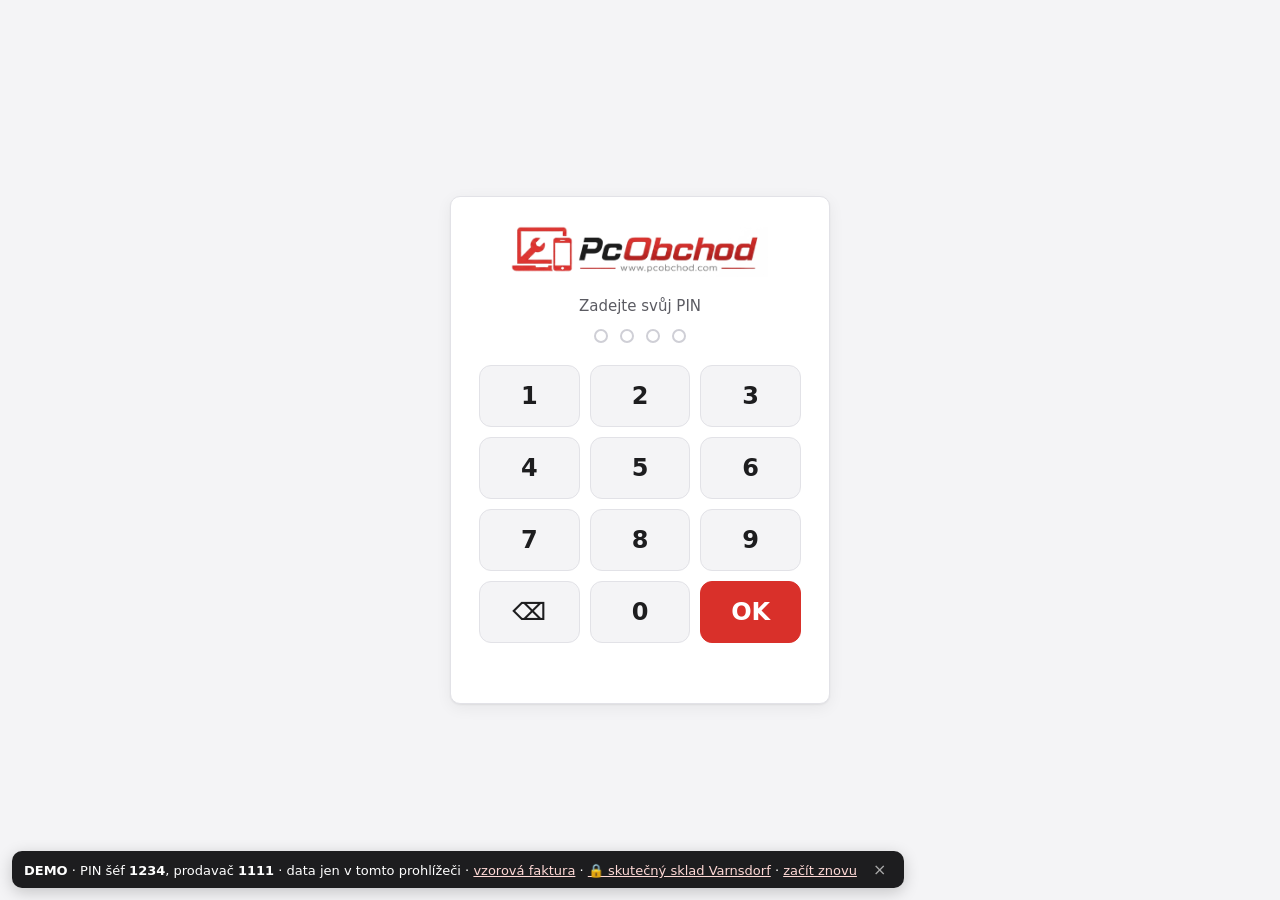
<file: docs/index.html>
<!doctype html>
<html lang="cs">
<head>
  <meta charset="utf-8">
  <meta name="viewport" content="width=device-width, initial-scale=1">
  <title>Pokladna PcObchod – demo</title>
  <link rel="icon" type="image/png" sizes="32x32" href="static/img/favicon-32.png">
  <link rel="apple-touch-icon" href="static/img/apple-touch-icon.png">
  <link rel="manifest" href="manifest.webmanifest">
  <meta name="theme-color" content="#d9302a">
  <link rel="stylesheet" href="static/styl.css">
</head>
<body>
  <div id="aplikace"></div>
  <div id="toasty"></div>
  <div id="tisk"></div>
  <script src="static/demo.js"></script>
  <script src="static/app.js"></script>
  <script src="static/faktury.js"></script>
  <script src="static/kasa.js"></script>
  <script src="static/servis.js"></script>
  <script src="static/stitky.js"></script>
</body>
</html>
</file>
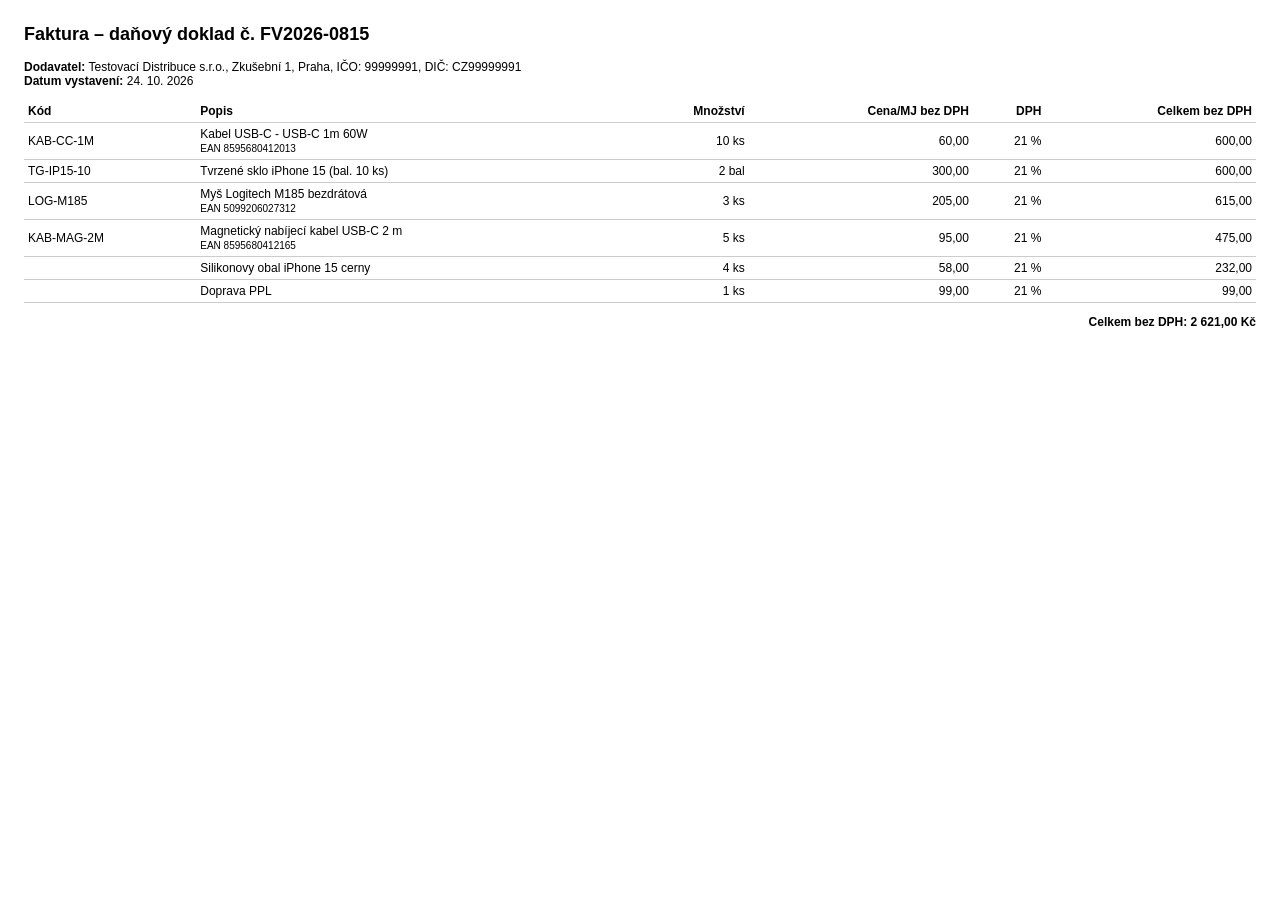
<file: _zdroje/vzorove_faktury/FV2026-0815.html>
<!doctype html><html><head><meta charset="utf-8"><style>
body{font-family:Arial,sans-serif;font-size:12px;margin:24px} table{width:100%;border-collapse:collapse}
td,th{border-bottom:1px solid #ccc;padding:4px;text-align:left} .r{text-align:right}</style></head><body>
<h2>Faktura – daňový doklad č. FV2026-0815</h2>
<p><b>Dodavatel:</b> Testovací Distribuce s.r.o., Zkušební 1, Praha, IČO: 99999991, DIČ: CZ99999991<br>
<b>Datum vystavení:</b> 24. 10. 2026</p>
<table><tr><th>Kód</th><th>Popis</th><th class=r>Množství</th><th class=r>Cena/MJ bez DPH</th><th class=r>DPH</th><th class=r>Celkem bez DPH</th></tr>
<tr><td>KAB-CC-1M</td><td>Kabel USB-C - USB-C 1m 60W<br><small>EAN 8595680412013</small></td><td class=r>10 ks</td><td class=r>60,00</td><td class=r>21 %</td><td class=r>600,00</td></tr><tr><td>TG-IP15-10</td><td>Tvrzené sklo iPhone 15 (bal. 10 ks)</td><td class=r>2 bal</td><td class=r>300,00</td><td class=r>21 %</td><td class=r>600,00</td></tr><tr><td>LOG-M185</td><td>Myš Logitech M185 bezdrátová<br><small>EAN 5099206027312</small></td><td class=r>3 ks</td><td class=r>205,00</td><td class=r>21 %</td><td class=r>615,00</td></tr><tr><td>KAB-MAG-2M</td><td>Magnetický nabíjecí kabel USB-C 2 m<br><small>EAN 8595680412165</small></td><td class=r>5 ks</td><td class=r>95,00</td><td class=r>21 %</td><td class=r>475,00</td></tr><tr><td></td><td>Silikonovy obal iPhone 15 cerny</td><td class=r>4 ks</td><td class=r>58,00</td><td class=r>21 %</td><td class=r>232,00</td></tr><tr><td></td><td>Doprava PPL</td><td class=r>1 ks</td><td class=r>99,00</td><td class=r>21 %</td><td class=r>99,00</td></tr></table><p class=r><b>Celkem bez DPH: 2 621,00 Kč</b></p></body></html>
</file>
<file: docs/static/styl.css>
:root {
  --brand: #d9302a;
  --brand-tmava: #b5221d;
  --brand-svetla: #fdecea;
  --text: #1d1d1f;
  --text-2: #5b5b62;
  --text-3: #8d8d95;
  --pozadi: #f4f4f6;
  --plocha: #ffffff;
  --linka: #e2e2e7;
  --linka-2: #cfcfd6;
  --ok: #1f8a4c;
  --ok-svetla: #e6f4ec;
  --varovani: #b86e00;
  --varovani-svetla: #fff3dc;
  --chyba: #c62828;
  --chyba-svetla: #fdeaea;
  --info: #2457c5;
  --info-svetla: #e8eefb;
  --stin: 0 1px 2px rgba(0,0,0,.06), 0 4px 16px rgba(0,0,0,.06);
  --r: 10px;
  --font: system-ui, -apple-system, "Segoe UI", Roboto, "Helvetica Neue", Arial, sans-serif;
  --mono: ui-monospace, "SF Mono", Menlo, Consolas, monospace;
}

* { box-sizing: border-box; }
html, body { margin: 0; height: 100%; }
body {
  font-family: var(--font); font-size: 15px; color: var(--text); background: var(--pozadi);
  -webkit-font-smoothing: antialiased;
}
button, input, select, textarea { font: inherit; color: inherit; }
.num { font-variant-numeric: tabular-nums; text-align: right; white-space: nowrap; }
.mono { font-family: var(--mono); font-size: 13px; }
.mut { color: var(--text-2); }
.mut2 { color: var(--text-3); font-size: 13px; }
.skryt { display: none !important; }

/* --- hlavička --- */
header.lista {
  position: sticky; top: 0; z-index: 20; display: flex; align-items: center; gap: 18px;
  height: 60px; padding: 0 16px; background: var(--plocha); border-bottom: 1px solid var(--linka);
}
header.lista .logo { height: 34px; width: auto; display: block; }
nav.menu { display: flex; gap: 4px; flex: 1; overflow-x: auto; }
nav.menu a {
  padding: 9px 14px; border-radius: 8px; color: var(--text-2); text-decoration: none; font-weight: 600;
  white-space: nowrap;
}
nav.menu a:hover { background: var(--pozadi); color: var(--text); }
nav.menu a.aktivni { background: var(--brand-svetla); color: var(--brand-tmava); }
.uzivatel { display: flex; align-items: center; gap: 10px; white-space: nowrap; }
.eet-ind {
  display: inline-flex; align-items: center; gap: 6px; padding: 5px 10px; border-radius: 999px;
  font-size: 13px; font-weight: 600; background: var(--pozadi); color: var(--text-2); cursor: default;
}
.eet-ind::before { content: ""; width: 8px; height: 8px; border-radius: 50%; background: currentColor; }
.eet-ind.ok { background: var(--ok-svetla); color: var(--ok); }
.eet-ind.ceka { background: var(--varovani-svetla); color: var(--varovani); }
.eet-ind.chyba { background: var(--chyba-svetla); color: var(--chyba); }
.rezim-test {
  font-size: 11px; font-weight: 700; letter-spacing: .04em; padding: 3px 7px; border-radius: 4px;
  background: var(--info-svetla); color: var(--info);
}

main { padding: 16px; max-width: 1500px; margin: 0 auto; }

/* --- prvky --- */
.btn {
  display: inline-flex; align-items: center; justify-content: center; gap: 6px; min-height: 40px;
  padding: 0 16px; border-radius: 8px; border: 1px solid var(--linka-2); background: var(--plocha);
  font-weight: 600; cursor: pointer; user-select: none; text-decoration: none; color: var(--text);
}
.btn:hover { background: var(--pozadi); }
.btn:disabled { opacity: .5; cursor: not-allowed; }
.btn.hl { background: var(--brand); border-color: var(--brand); color: #fff; }
.btn.hl:hover { background: var(--brand-tmava); }
.btn.ok { background: var(--ok); border-color: var(--ok); color: #fff; }
.btn.ok:hover { filter: brightness(.93); }
.btn.nebezp { color: var(--chyba); border-color: #efc4c4; }
.btn.nebezp:hover { background: var(--chyba-svetla); }
.btn.mala { min-height: 32px; padding: 0 10px; font-size: 13px; }
.btn.velka { min-height: 64px; font-size: 20px; border-radius: 12px; }
.btn.ikona { width: 36px; min-height: 36px; padding: 0; }

input[type=text], input[type=number], input[type=password], input[type=date], input[type=search], input[type=email], select, textarea {
  width: 100%; min-height: 40px; padding: 8px 11px; border: 1px solid var(--linka-2); border-radius: 8px;
  background: var(--plocha);
}
textarea { min-height: 70px; resize: vertical; }
input:focus, select:focus, textarea:focus { outline: 2px solid var(--brand); outline-offset: -1px; border-color: transparent; }
label.pole { display: flex; flex-direction: column; gap: 5px; font-size: 13px; font-weight: 600; color: var(--text-2); }
label.zatrh { display: flex; align-items: center; gap: 8px; font-weight: 500; }
label.zatrh input { width: 18px; height: 18px; }
.mrizka { display: grid; gap: 12px; grid-template-columns: repeat(auto-fill, minmax(190px, 1fr)); }
.mrizka .siroke { grid-column: 1 / -1; }
.radek { display: flex; gap: 10px; align-items: center; flex-wrap: wrap; }
.radek.mezera { justify-content: space-between; }
.vypln { flex: 1; }

.karta { background: var(--plocha); border: 1px solid var(--linka); border-radius: var(--r); box-shadow: var(--stin); }
.karta > .hlav { display: flex; align-items: center; justify-content: space-between; gap: 10px; padding: 14px 16px; border-bottom: 1px solid var(--linka); }
.karta > .hlav h2 { margin: 0; font-size: 17px; }
.karta > .telo { padding: 16px; }
h1.titul { font-size: 22px; margin: 4px 0 14px; }

table.tab { width: 100%; border-collapse: collapse; }
table.tab th {
  text-align: left; font-size: 12px; text-transform: uppercase; letter-spacing: .04em; color: var(--text-3);
  font-weight: 700; padding: 9px 10px; border-bottom: 1px solid var(--linka); background: #fafafb; position: sticky; top: 0;
}
table.tab td { padding: 9px 10px; border-bottom: 1px solid var(--linka); vertical-align: middle; }
table.tab tr.klik { cursor: pointer; }
.odkaz { cursor: pointer; }
.odkaz:hover { color: var(--brand-tmava); text-decoration: underline; }
.naseptavac .pol .btn.ikona { flex: none; }
table.tab tr.klik:hover td { background: #fafafb; }
table.tab th.num, table.tab td.num { text-align: right; }
.prazdno { padding: 36px 16px; text-align: center; color: var(--text-3); }

.stitek { display: inline-block; padding: 2px 8px; border-radius: 999px; font-size: 12px; font-weight: 700; white-space: nowrap; }
.stitek.ok { background: var(--ok-svetla); color: var(--ok); }
.stitek.ceka { background: var(--varovani-svetla); color: var(--varovani); }
.stitek.chyba { background: var(--chyba-svetla); color: var(--chyba); }
.stitek.sedy { background: var(--pozadi); color: var(--text-2); }
.stitek.info { background: var(--info-svetla); color: var(--info); }

/* --- prodej --- */
.prodej { display: grid; grid-template-columns: minmax(0, 1fr) 360px; gap: 16px; align-items: start; }
.sken-box { position: relative; }
input.sken {
  font-size: 22px; min-height: 58px !important; padding-left: 52px !important; border-radius: 12px !important;
  background: var(--plocha) url("data:image/svg+xml,%3Csvg xmlns='http://www.w3.org/2000/svg' width='26' height='26' viewBox='0 0 24 24' fill='none' stroke='%238d8d95' stroke-width='1.8'%3E%3Cpath d='M3 7V5a2 2 0 0 1 2-2h2M17 3h2a2 2 0 0 1 2 2v2M21 17v2a2 2 0 0 1-2 2h-2M7 21H5a2 2 0 0 1-2-2v-2M7 8v8M10 8v8M13 8v8M16 8v8'/%3E%3C/svg%3E") no-repeat 15px center;
}
.sken.vratka { outline: 3px solid var(--varovani) !important; }
.naseptavac {
  position: absolute; left: 0; right: 0; top: calc(100% + 4px); z-index: 15; max-height: 420px; overflow: auto;
  background: var(--plocha); border: 1px solid var(--linka-2); border-radius: 10px; box-shadow: var(--stin);
}
.naseptavac .pol { display: flex; gap: 12px; align-items: center; padding: 10px 14px; cursor: pointer; border-bottom: 1px solid var(--linka); }
.naseptavac .pol:last-child { border-bottom: 0; }
.naseptavac .pol.vybrana, .naseptavac .pol:hover { background: var(--brand-svetla); }
.naseptavac .pol .n { flex: 1; font-weight: 600; }
.kosik { margin-top: 12px; }
.kosik table.tab td { padding: 7px 10px; }
.kosik .nazev { font-weight: 600; }
.kosik tr.zaporna td { background: var(--varovani-svetla); }
.kosik tr.nova td { animation: blik 0.9s ease-out; }
@keyframes blik { from { background: #fff4c2; } to { background: transparent; } }
.mnoz { display: inline-flex; align-items: center; gap: 4px; }
.mnoz input { width: 64px; min-height: 34px; text-align: center; padding: 4px; }
.cena-klik { cursor: pointer; border-bottom: 1px dashed var(--linka-2); }
.cena-zmenena { color: var(--varovani); }
.souhrn { position: sticky; top: 76px; display: flex; flex-direction: column; gap: 12px; }
.souhrn .celkem-box { padding: 18px; }
.souhrn .celkem-label { color: var(--text-2); font-weight: 600; }
.souhrn .celkem { font-size: 42px; font-weight: 800; letter-spacing: -.02em; font-variant-numeric: tabular-nums; line-height: 1.1; }
.souhrn .sub { display: flex; justify-content: space-between; color: var(--text-2); font-size: 14px; margin-top: 6px; }
.platby { display: grid; grid-template-columns: 1fr 1fr; gap: 10px; }
.akce-mrizka { display: grid; grid-template-columns: 1fr 1fr; gap: 8px; }
.klavesa { font-size: 11px; font-weight: 700; opacity: .7; border: 1px solid currentColor; border-radius: 4px; padding: 0 4px; }

/* --- modální okna --- */
.zavoj { position: fixed; inset: 0; background: rgba(20,20,24,.45); z-index: 50; display: flex; align-items: flex-start; justify-content: center; padding: 6vh 16px; overflow: auto; }
.okno { background: var(--plocha); border-radius: 14px; width: 100%; max-width: 560px; box-shadow: 0 20px 60px rgba(0,0,0,.25); }
.okno.siroke { max-width: 880px; }
.okno > .hlav { display: flex; align-items: center; justify-content: space-between; padding: 16px 18px; border-bottom: 1px solid var(--linka); }
.okno > .hlav h2 { margin: 0; font-size: 18px; }
.okno > .telo { padding: 18px; }
.okno > .pata { display: flex; justify-content: flex-end; gap: 10px; padding: 14px 18px; border-top: 1px solid var(--linka); background: #fafafb; border-radius: 0 0 14px 14px; }
.zavrit { border: 0; background: transparent; font-size: 24px; line-height: 1; cursor: pointer; color: var(--text-3); width: 36px; height: 36px; border-radius: 8px; }
.zavrit:hover { background: var(--pozadi); }
.velke-cislo { font-size: 46px; font-weight: 800; text-align: center; font-variant-numeric: tabular-nums; margin: 6px 0; }
.rychle { display: grid; grid-template-columns: repeat(4, 1fr); gap: 8px; margin-top: 10px; }
.vraceni { margin-top: 14px; padding: 14px; border-radius: 10px; background: var(--ok-svetla); color: var(--ok); text-align: center; font-weight: 700; font-size: 22px; }
.vraceni.malo { background: var(--chyba-svetla); color: var(--chyba); }

/* --- přihlášení --- */
.prihlaseni { min-height: 100vh; display: flex; align-items: center; justify-content: center; padding: 20px; }
.prihlaseni .karta { width: 100%; max-width: 380px; padding: 28px; text-align: center; }
.prihlaseni .logo { width: 260px; max-width: 100%; margin: 0 auto 18px; display: block; }
.pin-tecky { display: flex; justify-content: center; gap: 12px; margin: 14px 0 18px; height: 18px; }
.pin-tecky span { width: 14px; height: 14px; border-radius: 50%; border: 2px solid var(--linka-2); }
.pin-tecky span.plna { background: var(--brand); border-color: var(--brand); }
.klavesnice { display: grid; grid-template-columns: repeat(3, 1fr); gap: 10px; }
.klavesnice button { height: 62px; font-size: 24px; font-weight: 700; border-radius: 12px; border: 1px solid var(--linka); background: var(--pozadi); cursor: pointer; }
.klavesnice button:hover { background: var(--linka); }
.chyba-text { color: var(--chyba); font-weight: 600; min-height: 22px; margin-top: 10px; }

/* --- toast --- */
#toasty { position: fixed; right: 16px; bottom: 16px; z-index: 80; display: flex; flex-direction: column; gap: 8px; }
.toast { padding: 12px 16px; border-radius: 10px; background: #26262b; color: #fff; box-shadow: var(--stin); max-width: 420px; font-weight: 500; animation: vjezd .2s ease-out; }
.toast.chyba { background: var(--chyba); }
.toast.ok { background: var(--ok); }
@keyframes vjezd { from { transform: translateY(10px); opacity: 0; } to { transform: none; opacity: 1; } }

/* --- souhrnné dlaždice --- */
.dlazdice { display: grid; grid-template-columns: repeat(auto-fill, minmax(190px, 1fr)); gap: 12px; margin-bottom: 16px; }
.dlazdice .karta { padding: 14px 16px; }
.dlazdice .hod { font-size: 26px; font-weight: 800; font-variant-numeric: tabular-nums; margin-top: 4px; }
.dlazdice.male { grid-template-columns: repeat(auto-fill, minmax(150px, 1fr)); gap: 10px; }
.dlazdice.male .karta { padding: 12px 14px; }
.dlazdice.male .hod { font-size: 21px; white-space: nowrap; }
.dlazdice .pop { color: var(--text-2); font-size: 13px; font-weight: 600; }
.zalozky { display: flex; gap: 4px; margin-bottom: 14px; border-bottom: 1px solid var(--linka); }
.zalozky a { padding: 10px 14px; text-decoration: none; color: var(--text-2); font-weight: 600; border-bottom: 2px solid transparent; margin-bottom: -1px; }
.zalozky a.aktivni { color: var(--brand-tmava); border-color: var(--brand); }
.chipy { display: flex; flex-wrap: wrap; gap: 6px; margin-top: 6px; }
.chip { display: inline-flex; align-items: center; gap: 6px; padding: 4px 6px 4px 10px; border-radius: 999px; background: var(--pozadi); border: 1px solid var(--linka); font-family: var(--mono); font-size: 13px; }
.chip button { border: 0; background: transparent; cursor: pointer; color: var(--text-3); font-size: 16px; line-height: 1; }
.upozorneni { padding: 12px 14px; border-radius: 10px; background: var(--varovani-svetla); color: #7a4a00; margin-bottom: 14px; font-weight: 500; }
.upozorneni.chyba { background: var(--chyba-svetla); color: var(--chyba); }

/* --- faktury (po vzoru iDokladu) --- */
.filtry { display: flex; gap: 4px; flex-wrap: wrap; }
.filtr { border: 0; background: transparent; padding: 8px 12px; border-radius: 8px; font-weight: 600; color: var(--text-2); cursor: pointer; }
.filtr:hover { background: var(--pozadi); }
.filtr.aktivni { background: var(--text); color: #fff; }
.fv-sloupce { display: grid; grid-template-columns: 1.2fr 1fr; gap: 14px; }
.fv-blok { border: 1px solid var(--linka); border-radius: 12px; padding: 14px 16px; background: #fcfcfd; }
.fv-blok h3 { margin: 0 0 10px; font-size: 13px; text-transform: uppercase; letter-spacing: .05em; color: var(--text-3); }
.mrizka2 { grid-template-columns: 1fr 1fr; }
.fv-blok table.tab input, .fv-blok table.tab select { min-height: 34px; padding: 4px 8px; }
.fv-pata { display: flex; gap: 16px; margin-top: 14px; align-items: flex-start; }
.fv-soucty { width: 300px; padding: 14px 16px; border-radius: 12px; background: var(--pozadi); display: flex; flex-direction: column; gap: 4px; }
.fv-celkem { font-size: 20px; font-weight: 800; border-top: 1px solid var(--linka-2); padding-top: 8px; margin-top: 4px; }
.papir { background: #fff; border: 1px solid var(--linka); border-radius: 6px; box-shadow: 0 2px 12px rgba(0,0,0,.08); padding: 32px 36px; }
.fa { font-size: 13px; color: #1d1d1f; }
.fa-hlav { display: flex; justify-content: space-between; align-items: flex-start; }
.fa-logo { width: 190px; }
.fa-titul { text-align: right; font-size: 20px; font-weight: 800; }
.fa-titul span { display: block; font-size: 14px; font-weight: 500; margin-top: 2px; }
.fa-titul em { display: block; color: var(--chyba); font-style: normal; font-size: 14px; }
.fa-strany { display: grid; grid-template-columns: 1fr 1fr; gap: 24px; margin: 26px 0 16px; line-height: 1.5; }
.fa-strany h4 { margin: 0 0 4px; font-size: 11px; color: var(--text-3); text-transform: uppercase; letter-spacing: .06em; }
.fa-udaje { display: grid; grid-template-columns: 1fr 1fr; gap: 4px 24px; background: #f5f5f7; padding: 12px 16px; border-radius: 4px; }
.fa-udaje div { display: flex; gap: 10px; }
.fa-udaje span { color: var(--text-2); min-width: 120px; }
.fa-pol { width: 100%; border-collapse: collapse; margin-top: 18px; }
.fa-pol th { background: var(--brand); color: #fff; font-size: 11px; text-align: right; padding: 7px 8px; }
.fa-pol th:first-child, .fa-pol td:first-child { text-align: left; }
.fa-pol td { padding: 7px 8px; border-bottom: 1px solid #e5e5ea; text-align: right; }
.fa-spodek { display: flex; justify-content: space-between; align-items: flex-start; margin-top: 14px; gap: 20px; }
.fa-qr { width: 120px; display: block; }
.fa-soucty { text-align: right; }
.fa-soucty table { margin-left: auto; border-collapse: collapse; }
.fa-soucty th, .fa-soucty td { padding: 3px 0 3px 22px; text-align: right; font-size: 12px; }
.fa-celkem { font-size: 19px; font-weight: 800; margin-top: 10px; }
.fa-uhr { color: var(--ok); font-weight: 700; margin-top: 4px; }
.fa-pozn { margin-top: 18px; white-space: pre-wrap; }
.fa-pata { margin-top: 30px; text-align: center; color: var(--text-3); font-size: 11px; }

/* --- doklady A4: pokladní doklad, servisní protokoly, objednávky --- */
.papir-doklad { font-size: 13px; color: #1d1d1f; }
.papir-doklad h3 { font-size: 14px; margin: 16px 0 6px; }
.papir-doklad .tab td, .papir-doklad .tab th { padding: 6px 8px; }
.papir-doklad .podminky { font-size: 11px; color: #555; margin-top: 14px; white-space: pre-wrap; }
.podpisy { display: flex; justify-content: space-between; gap: 20px; margin-top: 44px; flex-wrap: wrap; }
.podpisy > div { min-width: 170px; }

/* --- štítky a cenovky --- */
.stitek { box-sizing: border-box; overflow: hidden; display: flex; flex-direction: column; justify-content: space-between; font-family: var(--font); color: #000; background: #fff; }
.stitek .st-nazev { font-size: 9px; line-height: 1.15; max-height: 2.3em; overflow: hidden; }
.stitek .st-cena { font-size: 19px; font-weight: 800; line-height: 1.1; }
.stitek .st-cena small { font-size: 10px; font-weight: 600; }
.stitek .st-kod { flex: 1; min-height: 0; display: flex; }
.stitek .st-kod svg { width: 100%; height: 100%; }
.stitek .st-mala { font-size: 8px; color: #333; }
.nahled-stitku .stitek { width: 50mm; height: 30mm; padding: 1.5mm 2mm; border: 1px dashed var(--linka); border-radius: 4px; margin-top: 6px; }
.carovy-kod { display: block; }

/* --- tisk účtenky (80 mm) --- */
#tisk { display: none; }
@media print {
  @page { size: 80mm auto; margin: 3mm; }
  body { background: #fff; }
  body > *:not(#tisk) { display: none !important; }
  #tisk { display: block; width: 72mm; font-family: var(--font); font-size: 11px; color: #000; }
  #tisk .logo-tisk { width: 60mm; display: block; margin: 0 auto 2mm; filter: grayscale(1) contrast(1.6); }
  #tisk .stred { text-align: center; }
  #tisk table { width: 100%; border-collapse: collapse; }
  #tisk td { padding: 1px 0; vertical-align: top; }
  #tisk .cara { border-top: 1px dashed #000; margin: 2mm 0; }
  #tisk .velke { font-size: 15px; font-weight: 800; }
  #tisk .r { text-align: right; white-space: nowrap; }
  #tisk.a4 { page: a4; width: auto; font-size: 12px; }
  #tisk.a4 * { -webkit-print-color-adjust: exact; print-color-adjust: exact; }
  #tisk.stitky { width: auto; }
  #tisk.stitky-50x30 { page: stitek5030; }
  #tisk.stitky-40x25 { page: stitek4025; }
  #tisk.stitky-50x30 .stitek { width: 50mm; height: 30mm; padding: 1.5mm 2mm; break-after: page; }
  #tisk.stitky-40x25 .stitek { width: 40mm; height: 25mm; padding: 1mm 1.5mm; break-after: page; }
  #tisk.stitky-40x25 .stitek .st-cena { font-size: 15px; }
  #tisk.stitky-a4-3x8 { page: stitekA4; }
  #tisk.stitky-a4-3x8 .arch { display: grid; grid-template-columns: repeat(3, 70mm); grid-auto-rows: 37mm; }
  #tisk.stitky-a4-3x8 .stitek { width: 70mm; height: 37mm; padding: 3mm 4mm; break-inside: avoid; }
  #tisk.stitky-a4-3x8 .stitek .st-nazev { font-size: 11px; }
  #tisk.stitky-a4-3x8 .stitek .st-cena { font-size: 24px; }
}
@page a4 { size: A4; margin: 12mm; }
@page stitek5030 { size: 50mm 30mm; margin: 0; }
@page stitek4025 { size: 40mm 25mm; margin: 0; }
@page stitekA4 { size: A4; margin: 0; }

@media (max-width: 1280px) {
  nav.menu a { padding: 8px 10px; }
  .uzivatel > .mut { display: none; }
}
@media (max-width: 1000px) {
  .prodej { grid-template-columns: 1fr; }
  .souhrn { position: static; }
  header.lista { height: auto; flex-wrap: wrap; padding: 8px 12px; gap: 8px; }
  nav.menu { order: 3; flex-basis: 100%; }
}

/* Telefon: tabulky se posouvají uvnitř karty, řádky košíku se skládají pod sebe. */
@media (max-width: 860px) {
  .fv-sloupce, .fa-strany { grid-template-columns: 1fr; }
  .fv-pata { flex-direction: column; }
  .fv-soucty { width: 100%; }
  .papir { padding: 18px; }
}
@media (max-width: 640px) {
  .radek > .sken-box.vypln { flex: 1 1 100%; }
  .podpisy { margin-top: 28px; }
  main { padding: 10px; }
  .karta, .okno > .telo { overflow-x: auto; }
  .karta > .hlav { flex-wrap: wrap; }
  .karta > .hlav input[type=search] { width: 100% !important; }
  input.sken { font-size: 18px; }
  .kosik thead { display: none; }
  .kosik table, .kosik tbody { display: block; }
  .kosik tr { display: grid; grid-template-columns: 1fr auto auto; grid-template-areas: "n n x" "m c t"; align-items: center;
    border-bottom: 1px solid var(--linka); padding: 4px 2px; }
  .kosik td { border: 0; padding: 4px 6px; }
  .kosik td:nth-child(1) { grid-area: n; }
  .kosik td:nth-child(2) { grid-area: m; text-align: left !important; }
  .kosik td:nth-child(3) { grid-area: c; }
  .kosik td:nth-child(4) { grid-area: t; }
  .kosik td:nth-child(5) { grid-area: x; }
  .souhrn .celkem { font-size: 34px; }
  .rychle { grid-template-columns: repeat(2, 1fr); }
  .okno > .pata { flex-wrap: wrap; }
}
</file>
